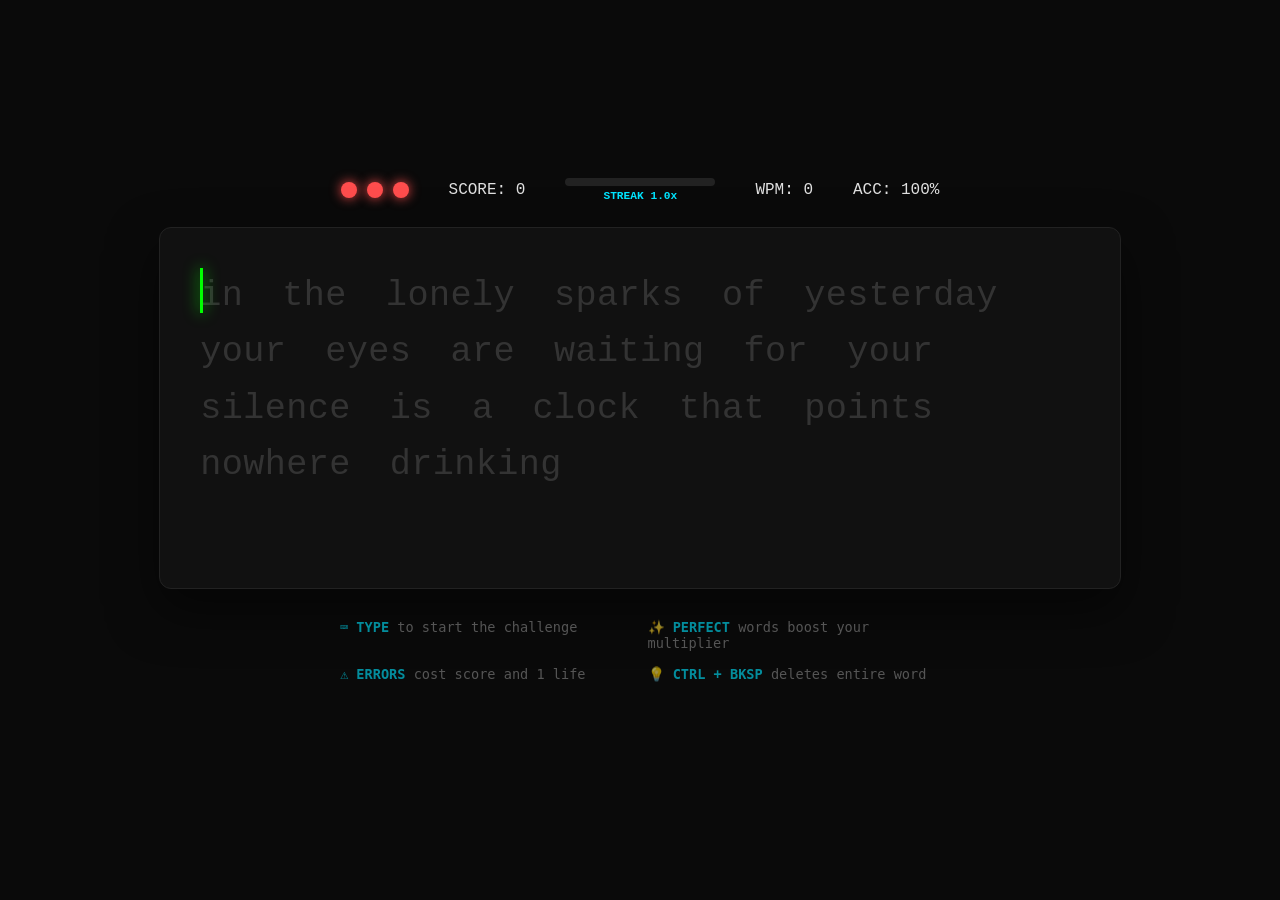
<file: public/index.html>
<!doctypehtml><html lang=en><script async src="https://pagead2.googlesyndication.com/pagead/js/adsbygoogle.js?client=ca-pub-7461894697845167"crossorigin="anonymous"></script><meta charset=UTF-8><meta name="google-adsense-account" content="ca-pub-7461894697845167"><meta content="width=device-width,initial-scale=1,maximum-scale=1,user-scalable=no"name=viewport><title>Velocity Type | 100 Word Challenge</title><link href=style.css rel=stylesheet><div id=stats><div id=lives-container><div class="active dot"></div><div class="active dot"></div><div class="active dot"></div></div><div class=stat-item>SCORE: <span class=stat-val id=score>0</span></div><div class=stat-item><div id=streak-meter><div id=streak-fill></div></div><div class=streak-label>STREAK <span id=multiplier>1.0x</span></div></div><div class=stat-item>WPM: <span class=stat-val id=wpm>0</span></div><div class=stat-item>ACC: <span class=stat-val id=live-accuracy>100</span>%</div></div><div id=game-container><div id=text-canvas><div id=cursor></div><div id=text-display></div></div></div><div id=how-to-play><div class=instruction-grid><div class=ins-item><span>⌨️ TYPE</span> to start the challenge</div><div class=ins-item><span>✨ PERFECT</span> words boost your multiplier</div><div class=ins-item><span>⚠️ ERRORS</span> cost score and 1 life</div><div class=ins-item><span>💡 CTRL + BKSP</span> deletes entire word</div></div></div><div class=hidden id=modal-overlay><div id=result-modal><h2 id=modal-title>CHALLENGE COMPLETE</h2><p id=modal-subtitle>Performance breakdown:<div class=result-grid><div class=result-card><span class=label>SPEED</span> <span class=value id=final-wpm>0</span> <span class=unit>WPM</span></div><div class=result-card><span class=label>SCORE</span> <span class=value id=final-score>0</span> <span class=unit>PTS</span></div><div class=result-card><span class=label>PRECISION</span> <span class=value id=final-accuracy>0%</span> <span class=unit>ACCURACY</span></div></div><div class=modal-actions><button class=btn-primary onclick=location.reload()>PLAY AGAIN</button> <button class=btn-secondary id=share-btn>COPY STATS</button></div></div></div><div class=ad-container><ins class=adsbygoogle data-ad-client=ca-pub-################ data-ad-format=auto data-ad-slot=########## style=display:block></ins><script>(adsbygoogle=window.adsbygoogle||[]).push({})</script></div><script src=script.js></script>
</file>
